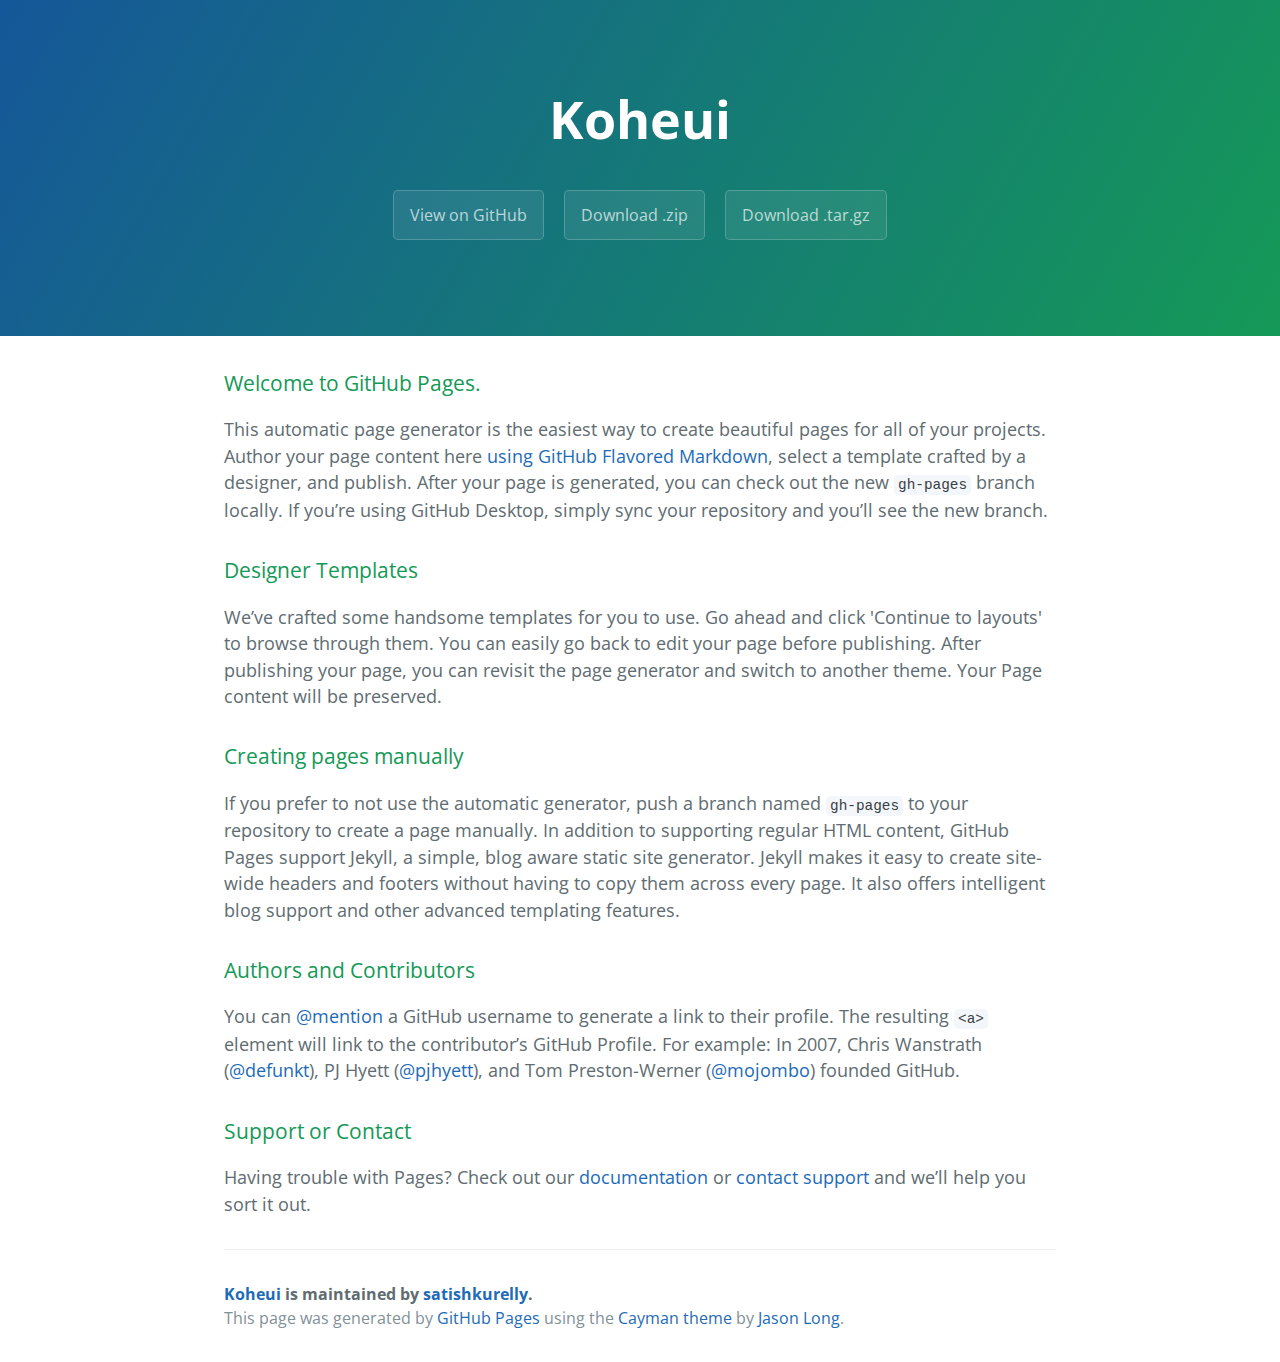
<file: index.html>
<!DOCTYPE html>
<html lang="en-us">
  <head>
    <meta charset="UTF-8">
    <title>Koheui by satishkurelly</title>
    <meta name="viewport" content="width=device-width, initial-scale=1">
    <link rel="stylesheet" type="text/css" href="stylesheets/normalize.css" media="screen">
    <link href='https://fonts.googleapis.com/css?family=Open+Sans:400,700' rel='stylesheet' type='text/css'>
    <link rel="stylesheet" type="text/css" href="stylesheets/stylesheet.css" media="screen">
    <link rel="stylesheet" type="text/css" href="stylesheets/github-light.css" media="screen">
  </head>
  <body>
    <section class="page-header">
      <h1 class="project-name">Koheui</h1>
      <h2 class="project-tagline"></h2>
      <a href="https://github.com/satishkurelly/KoheUI" class="btn">View on GitHub</a>
      <a href="https://github.com/satishkurelly/KoheUI/zipball/master" class="btn">Download .zip</a>
      <a href="https://github.com/satishkurelly/KoheUI/tarball/master" class="btn">Download .tar.gz</a>
    </section>

    <section class="main-content">
      <h3>
<a id="welcome-to-github-pages" class="anchor" href="#welcome-to-github-pages" aria-hidden="true"><span aria-hidden="true" class="octicon octicon-link"></span></a>Welcome to GitHub Pages.</h3>

<p>This automatic page generator is the easiest way to create beautiful pages for all of your projects. Author your page content here <a href="https://guides.github.com/features/mastering-markdown/">using GitHub Flavored Markdown</a>, select a template crafted by a designer, and publish. After your page is generated, you can check out the new <code>gh-pages</code> branch locally. If you’re using GitHub Desktop, simply sync your repository and you’ll see the new branch.</p>

<h3>
<a id="designer-templates" class="anchor" href="#designer-templates" aria-hidden="true"><span aria-hidden="true" class="octicon octicon-link"></span></a>Designer Templates</h3>

<p>We’ve crafted some handsome templates for you to use. Go ahead and click 'Continue to layouts' to browse through them. You can easily go back to edit your page before publishing. After publishing your page, you can revisit the page generator and switch to another theme. Your Page content will be preserved.</p>

<h3>
<a id="creating-pages-manually" class="anchor" href="#creating-pages-manually" aria-hidden="true"><span aria-hidden="true" class="octicon octicon-link"></span></a>Creating pages manually</h3>

<p>If you prefer to not use the automatic generator, push a branch named <code>gh-pages</code> to your repository to create a page manually. In addition to supporting regular HTML content, GitHub Pages support Jekyll, a simple, blog aware static site generator. Jekyll makes it easy to create site-wide headers and footers without having to copy them across every page. It also offers intelligent blog support and other advanced templating features.</p>

<h3>
<a id="authors-and-contributors" class="anchor" href="#authors-and-contributors" aria-hidden="true"><span aria-hidden="true" class="octicon octicon-link"></span></a>Authors and Contributors</h3>

<p>You can <a href="https://help.github.com/articles/basic-writing-and-formatting-syntax/#mentioning-users-and-teams" class="user-mention">@mention</a> a GitHub username to generate a link to their profile. The resulting <code>&lt;a&gt;</code> element will link to the contributor’s GitHub Profile. For example: In 2007, Chris Wanstrath (<a href="https://github.com/defunkt" class="user-mention">@defunkt</a>), PJ Hyett (<a href="https://github.com/pjhyett" class="user-mention">@pjhyett</a>), and Tom Preston-Werner (<a href="https://github.com/mojombo" class="user-mention">@mojombo</a>) founded GitHub.</p>

<h3>
<a id="support-or-contact" class="anchor" href="#support-or-contact" aria-hidden="true"><span aria-hidden="true" class="octicon octicon-link"></span></a>Support or Contact</h3>

<p>Having trouble with Pages? Check out our <a href="https://help.github.com/pages">documentation</a> or <a href="https://github.com/contact">contact support</a> and we’ll help you sort it out.</p>

      <footer class="site-footer">
        <span class="site-footer-owner"><a href="https://github.com/satishkurelly/KoheUI">Koheui</a> is maintained by <a href="https://github.com/satishkurelly">satishkurelly</a>.</span>

        <span class="site-footer-credits">This page was generated by <a href="https://pages.github.com">GitHub Pages</a> using the <a href="https://github.com/jasonlong/cayman-theme">Cayman theme</a> by <a href="https://twitter.com/jasonlong">Jason Long</a>.</span>
      </footer>

    </section>

  
  </body>
</html>
</file>
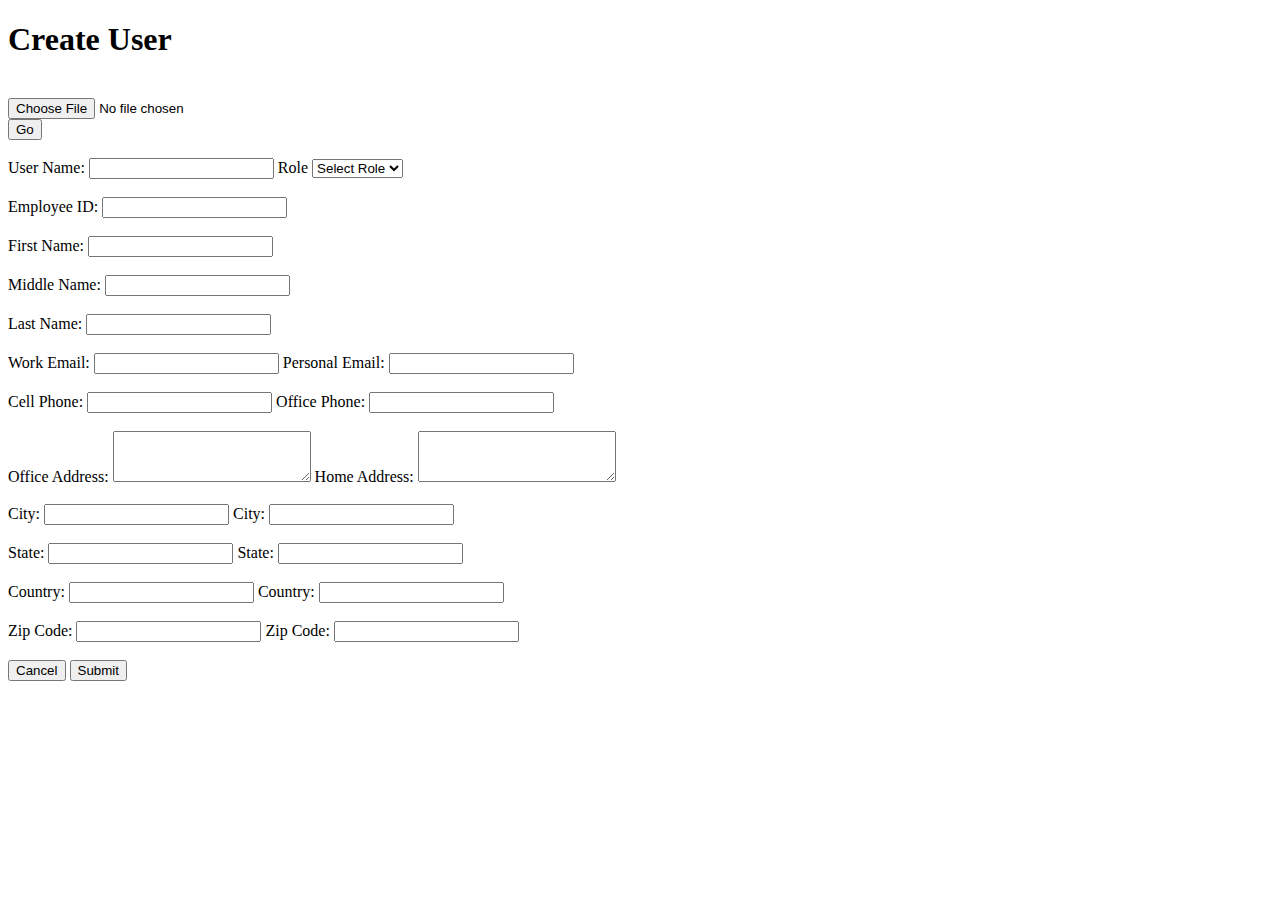
<file: app/Admin/Admin_CreateUser.html>
<!DOCTYPE html>
<html lang="en">
<head>
    <meta charset="UTF-8">
    <title>Create user</title>
</head>
<body>
<h1> Create User</h1>
</hr>
</br>
<form>
    <div>
        <input type="file" name="User Image" /><br />
        <input type="submit" value="Go" />
    </div></form></br>

<div>
		 <span>
             <label>User Name: </label>
             <input type="text" name="Username" required="required"/>
         </span>

    <span>Role </span>
    <select name="Select Role">
        <option value="Select Role">Select Role</option>
        <option value="User">User</option>
        <option value="Manager">Manager</option>
        <option value="Admin">Admin</option>
    </select>
</div></br>

<div>
    <label> <span>Employee ID:</span></label>
    <input type="text" name="Employee ID" required="required"/>
</div> </br>
<div>
    <label> <span>First Name: </span></label><input type="text" name="First Name" required="required"/>
</div> </br>
<div>
    <label><span> Middle Name: </span></label><input type="text" name="Middle Name" required="required"/>
</div> </br>
<div>
    <label><span> Last Name: </span></label><input type="text" name="Last Name" required="required"/>
</div> </br>


<div>

                <span > <label>Work Email: </label>
                    <input type="text" name="Work Email" required="required"/></span>

                <span> Personal Email:
                    <input type="text" name="Zip Code" required="required"/>
                </span>

</div></br>

<div>

                <span > <label>Cell Phone: </label>
                    <input type="text" name="Cell Phone" required="required"/></span>

                <span > Office Phone:
                    <input type="text" name="Office Phone" required="required"/>
                </span>

</div></br>

<div>
				<span > <label>Office Address: </label>
				<textarea name="Office Address" cols="22" rows="3" required="required"/></textarea></span>

				<span > Home Address:
				<textarea name="Home Address" cols="22" rows="3" required="required"/></textarea>
				</span>

</div></br>

<div>

				<span > <label>City: </label>
				<input type="text" name="City" required="required"/></span>

				<span > City:
				<input type="text" name="City" required="required"/>
				</span>

</div></br>

<div>

				<span > <label>State: </label>
				<input type="text" name="State" required="required"/></span>

				<span > State:
				<input type="text" name="State" required="required"/>
				</span>

</div></br>

<div>

				<span > <label>Country: </label>
				<input type="text" name="Country" required="required"/></span>

				<span > Country:
				<input type="text" name="Country" required="required"/>
				</span>

</div></br>

<div>

				<span > <label>Zip Code: </label>
				<input type="text" name="Zip Code" required="required"/></span>

				<span > Zip Code:
				<input type="text" name="Zip Code" required="required"/>
				</span>

</div></br>
<input type="submit" name="Cancel" value="Cancel"/>
<input type="submit" name="submit" value="Submit"/>

</form>

</body>
</html>
</file>
<file: stylesheets/stylesheet.css>
* {
  box-sizing: border-box; }

body {
  padding: 0;
  margin: 0;
  font-family: "Open Sans", "Helvetica Neue", Helvetica, Arial, sans-serif;
  font-size: 16px;
  line-height: 1.5;
  color: #606c71; }

a {
  color: #1e6bb8;
  text-decoration: none; }
  a:hover {
    text-decoration: underline; }

.btn {
  display: inline-block;
  margin-bottom: 1rem;
  color: rgba(255, 255, 255, 0.7);
  background-color: rgba(255, 255, 255, 0.08);
  border-color: rgba(255, 255, 255, 0.2);
  border-style: solid;
  border-width: 1px;
  border-radius: 0.3rem;
  transition: color 0.2s, background-color 0.2s, border-color 0.2s; }
  .btn + .btn {
    margin-left: 1rem; }

.btn:hover {
  color: rgba(255, 255, 255, 0.8);
  text-decoration: none;
  background-color: rgba(255, 255, 255, 0.2);
  border-color: rgba(255, 255, 255, 0.3); }

@media screen and (min-width: 64em) {
  .btn {
    padding: 0.75rem 1rem; } }

@media screen and (min-width: 42em) and (max-width: 64em) {
  .btn {
    padding: 0.6rem 0.9rem;
    font-size: 0.9rem; } }

@media screen and (max-width: 42em) {
  .btn {
    display: block;
    width: 100%;
    padding: 0.75rem;
    font-size: 0.9rem; }
    .btn + .btn {
      margin-top: 1rem;
      margin-left: 0; } }

.page-header {
  color: #fff;
  text-align: center;
  background-color: #159957;
  background-image: linear-gradient(120deg, #155799, #159957); }

@media screen and (min-width: 64em) {
  .page-header {
    padding: 5rem 6rem; } }

@media screen and (min-width: 42em) and (max-width: 64em) {
  .page-header {
    padding: 3rem 4rem; } }

@media screen and (max-width: 42em) {
  .page-header {
    padding: 2rem 1rem; } }

.project-name {
  margin-top: 0;
  margin-bottom: 0.1rem; }

@media screen and (min-width: 64em) {
  .project-name {
    font-size: 3.25rem; } }

@media screen and (min-width: 42em) and (max-width: 64em) {
  .project-name {
    font-size: 2.25rem; } }

@media screen and (max-width: 42em) {
  .project-name {
    font-size: 1.75rem; } }

.project-tagline {
  margin-bottom: 2rem;
  font-weight: normal;
  opacity: 0.7; }

@media screen and (min-width: 64em) {
  .project-tagline {
    font-size: 1.25rem; } }

@media screen and (min-width: 42em) and (max-width: 64em) {
  .project-tagline {
    font-size: 1.15rem; } }

@media screen and (max-width: 42em) {
  .project-tagline {
    font-size: 1rem; } }

.main-content :first-child {
  margin-top: 0; }
.main-content img {
  max-width: 100%; }
.main-content h1, .main-content h2, .main-content h3, .main-content h4, .main-content h5, .main-content h6 {
  margin-top: 2rem;
  margin-bottom: 1rem;
  font-weight: normal;
  color: #159957; }
.main-content p {
  margin-bottom: 1em; }
.main-content code {
  padding: 2px 4px;
  font-family: Consolas, "Liberation Mono", Menlo, Courier, monospace;
  font-size: 0.9rem;
  color: #383e41;
  background-color: #f3f6fa;
  border-radius: 0.3rem; }
.main-content pre {
  padding: 0.8rem;
  margin-top: 0;
  margin-bottom: 1rem;
  font: 1rem Consolas, "Liberation Mono", Menlo, Courier, monospace;
  color: #567482;
  word-wrap: normal;
  background-color: #f3f6fa;
  border: solid 1px #dce6f0;
  border-radius: 0.3rem; }
  .main-content pre > code {
    padding: 0;
    margin: 0;
    font-size: 0.9rem;
    color: #567482;
    word-break: normal;
    white-space: pre;
    background: transparent;
    border: 0; }
.main-content .highlight {
  margin-bottom: 1rem; }
  .main-content .highlight pre {
    margin-bottom: 0;
    word-break: normal; }
.main-content .highlight pre, .main-content pre {
  padding: 0.8rem;
  overflow: auto;
  font-size: 0.9rem;
  line-height: 1.45;
  border-radius: 0.3rem; }
.main-content pre code, .main-content pre tt {
  display: inline;
  max-width: initial;
  padding: 0;
  margin: 0;
  overflow: initial;
  line-height: inherit;
  word-wrap: normal;
  background-color: transparent;
  border: 0; }
  .main-content pre code:before, .main-content pre code:after, .main-content pre tt:before, .main-content pre tt:after {
    content: normal; }
.main-content ul, .main-content ol {
  margin-top: 0; }
.main-content blockquote {
  padding: 0 1rem;
  margin-left: 0;
  color: #819198;
  border-left: 0.3rem solid #dce6f0; }
  .main-content blockquote > :first-child {
    margin-top: 0; }
  .main-content blockquote > :last-child {
    margin-bottom: 0; }
.main-content table {
  display: block;
  width: 100%;
  overflow: auto;
  word-break: normal;
  word-break: keep-all; }
  .main-content table th {
    font-weight: bold; }
  .main-content table th, .main-content table td {
    padding: 0.5rem 1rem;
    border: 1px solid #e9ebec; }
.main-content dl {
  padding: 0; }
  .main-content dl dt {
    padding: 0;
    margin-top: 1rem;
    font-size: 1rem;
    font-weight: bold; }
  .main-content dl dd {
    padding: 0;
    margin-bottom: 1rem; }
.main-content hr {
  height: 2px;
  padding: 0;
  margin: 1rem 0;
  background-color: #eff0f1;
  border: 0; }

@media screen and (min-width: 64em) {
  .main-content {
    max-width: 64rem;
    padding: 2rem 6rem;
    margin: 0 auto;
    font-size: 1.1rem; } }

@media screen and (min-width: 42em) and (max-width: 64em) {
  .main-content {
    padding: 2rem 4rem;
    font-size: 1.1rem; } }

@media screen and (max-width: 42em) {
  .main-content {
    padding: 2rem 1rem;
    font-size: 1rem; } }

.site-footer {
  padding-top: 2rem;
  margin-top: 2rem;
  border-top: solid 1px #eff0f1; }

.site-footer-owner {
  display: block;
  font-weight: bold; }

.site-footer-credits {
  color: #819198; }

@media screen and (min-width: 64em) {
  .site-footer {
    font-size: 1rem; } }

@media screen and (min-width: 42em) and (max-width: 64em) {
  .site-footer {
    font-size: 1rem; } }

@media screen and (max-width: 42em) {
  .site-footer {
    font-size: 0.9rem; } }
</file>
<file: stylesheets/github-light.css>
/*
The MIT License (MIT)

Copyright (c) 2016 GitHub, Inc.

Permission is hereby granted, free of charge, to any person obtaining a copy
of this software and associated documentation files (the "Software"), to deal
in the Software without restriction, including without limitation the rights
to use, copy, modify, merge, publish, distribute, sublicense, and/or sell
copies of the Software, and to permit persons to whom the Software is
furnished to do so, subject to the following conditions:

The above copyright notice and this permission notice shall be included in all
copies or substantial portions of the Software.

THE SOFTWARE IS PROVIDED "AS IS", WITHOUT WARRANTY OF ANY KIND, EXPRESS OR
IMPLIED, INCLUDING BUT NOT LIMITED TO THE WARRANTIES OF MERCHANTABILITY,
FITNESS FOR A PARTICULAR PURPOSE AND NONINFRINGEMENT. IN NO EVENT SHALL THE
AUTHORS OR COPYRIGHT HOLDERS BE LIABLE FOR ANY CLAIM, DAMAGES OR OTHER
LIABILITY, WHETHER IN AN ACTION OF CONTRACT, TORT OR OTHERWISE, ARISING FROM,
OUT OF OR IN CONNECTION WITH THE SOFTWARE OR THE USE OR OTHER DEALINGS IN THE
SOFTWARE.

*/

.pl-c /* comment */ {
  color: #969896;
}

.pl-c1 /* constant, variable.other.constant, support, meta.property-name, support.constant, support.variable, meta.module-reference, markup.raw, meta.diff.header */,
.pl-s .pl-v /* string variable */ {
  color: #0086b3;
}

.pl-e /* entity */,
.pl-en /* entity.name */ {
  color: #795da3;
}

.pl-smi /* variable.parameter.function, storage.modifier.package, storage.modifier.import, storage.type.java, variable.other */,
.pl-s .pl-s1 /* string source */ {
  color: #333;
}

.pl-ent /* entity.name.tag */ {
  color: #63a35c;
}

.pl-k /* keyword, storage, storage.type */ {
  color: #a71d5d;
}

.pl-s /* string */,
.pl-pds /* punctuation.definition.string, string.regexp.character-class */,
.pl-s .pl-pse .pl-s1 /* string punctuation.section.embedded source */,
.pl-sr /* string.regexp */,
.pl-sr .pl-cce /* string.regexp constant.character.escape */,
.pl-sr .pl-sre /* string.regexp source.ruby.embedded */,
.pl-sr .pl-sra /* string.regexp string.regexp.arbitrary-repitition */ {
  color: #183691;
}

.pl-v /* variable */ {
  color: #ed6a43;
}

.pl-id /* invalid.deprecated */ {
  color: #b52a1d;
}

.pl-ii /* invalid.illegal */ {
  color: #f8f8f8;
  background-color: #b52a1d;
}

.pl-sr .pl-cce /* string.regexp constant.character.escape */ {
  font-weight: bold;
  color: #63a35c;
}

.pl-ml /* markup.list */ {
  color: #693a17;
}

.pl-mh /* markup.heading */,
.pl-mh .pl-en /* markup.heading entity.name */,
.pl-ms /* meta.separator */ {
  font-weight: bold;
  color: #1d3e81;
}

.pl-mq /* markup.quote */ {
  color: #008080;
}

.pl-mi /* markup.italic */ {
  font-style: italic;
  color: #333;
}

.pl-mb /* markup.bold */ {
  font-weight: bold;
  color: #333;
}

.pl-md /* markup.deleted, meta.diff.header.from-file */ {
  color: #bd2c00;
  background-color: #ffecec;
}

.pl-mi1 /* markup.inserted, meta.diff.header.to-file */ {
  color: #55a532;
  background-color: #eaffea;
}

.pl-mdr /* meta.diff.range */ {
  font-weight: bold;
  color: #795da3;
}

.pl-mo /* meta.output */ {
  color: #1d3e81;
}
</file>
